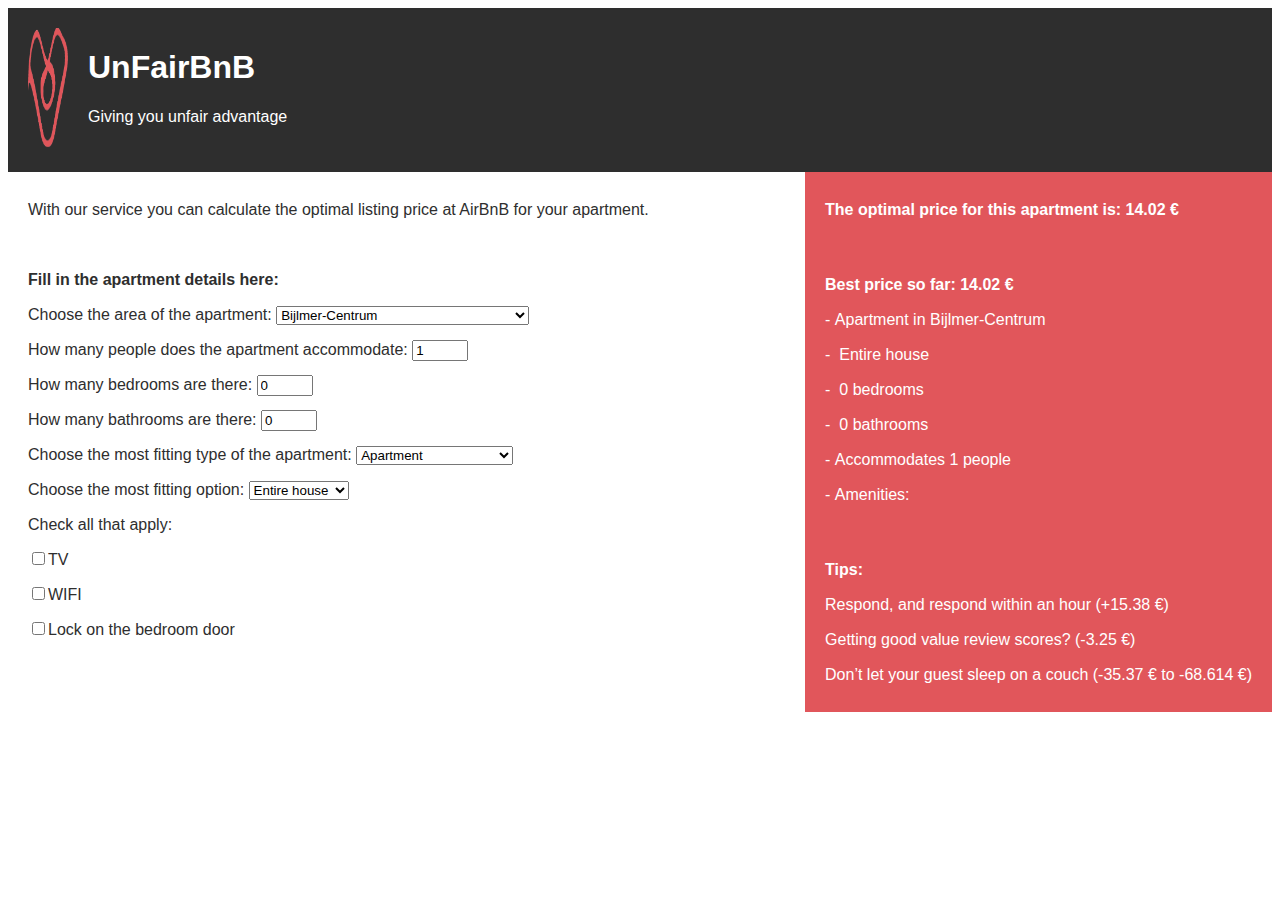
<file: index.html>
<!DOCTYPE html>
<html>
<head>
    <meta charset="UTF-8">
    <script src='https://ajax.googleapis.com/ajax/libs/jquery/3.3.1/jquery.min.js'></script>
    <link rel='stylesheet' type='text/css' href='styles.css'>
    <title>UnFairBnB</title>
    <script>
        const areas = {
            'Bijlmer-Centrum': -16.5901885485972,
            'Bijlmer-Oost': -26.3441147596606,
            'Bos en Lommer': 0.106285257748243,
            'Buitenveldert - Zuidas': -1.95691123291435,
            'Centrum-Oost': 41.0683240323453,
            'Centrum-West': 48.5007837199162,
            'De Aker - Nieuw Sloten': -12.6923941492469,
            'De Baarsjes - Oud-West': 16.4297004879027,
            'De Pijp - Rivierenbuurt': 22.0774719849269,
            'Gaasperdam - Driemond': 17.9065262678096,
            'Geuzenveld - Slotermeer': -15.7073629684048,
            'IJburg - Zeeburgereiland': -9.50698742554501,
            'Noord-Oost': -20.2437845867141,
            'Noord-West': -19.1458015605343,
            'Oostelijk Havengebied - Indische Buurt': 3.31884805229588,
            'Osdorp': -10.497415646301,
            'Oud-Noord': -3.24027924599052,
            'Oud-Oost': 10.879119723531,
            'Slotervaart': -4.85328360581675,
            'Watergraafsmeer': 3.04725184514362,
            'Westerpark': 16.6259862841368,
            'Zuid': 21.2939820181536,
        };

        const types = {
            'Apartment hotel': 36.0442776194833,
            'Apartment': -43.9350371003921,
            'Barn': -27.4391410989611,
            'Bed and breakfast': -32.4566798703392,
            'Boat': -19.7763033479595,
            'Boutique hotel': -25.145065336851,
            'Bungalow': -17.6715195515565,
            'Bus': 142.498436158103,
            'Cabin': -26.6866968654737,
            'Camper/RV': -62.6106045508645,
            'Campsite': -47.430773920542,
            'Casa particular (Cuba)': -28.6673657671107,
            'Castle': -26.9480406097201,
            'Chalet': -41.2541602450477,
            'Condominium': -40.5187028757847,
            'Cottage': -45.1635331110595,
            'Earth house': -74.8798998455128,
            'Guest suite': -34.5864683800079,
            'Guesthouse': -23.200519529749,
            'Hostel': -62.7842766958498,
            'Hotel': 0.387784689717137,
            'House': -42.1280255800119,
            'Houseboat': -2.51720556954584,
            'Lighthouse': 709.239499124008,
            'Loft': -15.789557982541,
            'Nature lodge': 2.33998328825368,
            'Other': -40.407724513913,
            'Serviced apartment': 2.45500767413932,
            'Tent': -16.5560416176493,
            'Tiny house': -25.8221450835622,
            'Townhouse': -34.1932432135826,
            'Villa': -1.25682968650304,
            'Windmill': 15.9008080635087,
            'Yurt': -24.3775312585497,
        };

        const privacy = {
            'Entire house': 30.9755527513641,
            'Private room': 0.100820448469901,
            'Shared room': -6.413669791266,
        };

        function create_apartment() {
            a = document.getElementById('area')
            t = document.getElementById('type')
            p = document.getElementById('private')
            let apartment = {
                price: 0,
                accommodates: document.getElementById('acco').value,
                bedrooms: document.getElementById('beds').value,
                baths: document.getElementById('baths').value,
                area: a.options[a.selectedIndex].text,
                type: t.options[t.selectedIndex].text,
                private: p.options[p.selectedIndex].text,
                tv: document.getElementById('tv').checked,
                wifi: document.getElementById('wifi').checked,
                lock_on_bedroom_door: document.getElementById('lock').checked
            }
            apartment.price = 24.6627034085684 
                + apartment.accommodates * 18.9030211764788 
                + apartment.baths * 18.4268467267908 
                + apartment.bedrooms * 15.4129122866789 
                + (apartment.wifi ? 8.59565905101437 : 0) 
                + (apartment.tv ? 8.12106354460741 : 0) 
                + (apartment.lock_on_bedroom_door ? 5.3093041886222 : 0) 
                + areas[apartment.area] 
                + types[apartment.type] 
                + privacy[apartment.private]
            return apartment
        }

        let best

        function update_price() {
            const apartment = create_apartment()
            best = (best.price <= apartment.price) ? apartment : best
            
            const amenities = []
            if (apartment.tv) amenities.push('tv')
            if (apartment.wifi) amenities.push('wifi')
            if (apartment.lock_on_bedroom_door) amenities.push('lock on the bedroom door')
            const amen = amenities.join(', ')

            var div = document.getElementById('best')
            div.innerHTML =  '<b>Best price so far: ' + Number(best.price.toFixed(2)) 
                + '&nbsp;€</b><br>-&nbsp;' + best.type + ' in ' + best.area + '<br>-&nbsp; '
                + best.private +  '<br>-&nbsp; ' + best.bedrooms + ' bedrooms' + '<br>-&nbsp; ' 
                + best.baths + ' bathrooms<br>-&nbsp;Accommodates ' + best.accommodates 
                + ' people' + '<br>-&nbsp;Amenities: ' + amen

            div = document.getElementById('results')
            div.innerHTML = 'The optimal price for this apartment is: ' 
                + Number(apartment.price.toFixed(2)) + '&nbsp;€';
        };

        $(document).ready(function(){
            best = create_apartment()
            update_price()
            $('#myForm input, #myForm select').change(update_price);
        });
    </script>
</head>
<body>

<div class='header'>
    <div id=logo>
        <img src='logo.png' width='40' height='120'></img>
    </div>
    <div id='title'>
        <h1>UnFairBnB</h1>
        <p>Giving you unfair advantage</p>
    </div>
</div>



<div id='container'>
    <div id='form'>
       
        <form id='myForm' method='post'> 
            With our service you can calculate the optimal listing price at AirBnB for your apartment.<br><br>
            <b>Fill in the apartment details here:</b><br>
            Choose the area of the apartment:
            <select id=area>
                <option value='area1' selected>Bijlmer-Centrum</option>
                <option value='area2'>Bijlmer-Oost</option>
                <option value='area3'>Bos en Lommer</option>
                <option value='area4'>Buitenveldert - Zuidas</option>
                <option value='area5'>Centrum-Oost</option>
                <option value='area6'>Centrum-West</option>
                <option value='area7'>De Aker - Nieuw Sloten</option>
                <option value='area8'>De Baarsjes - Oud-West</option>
                <option value='area9'>De Pijp - Rivierenbuurt</option>
                <option value='area10'>Gaasperdam - Driemond</option>
                <option value='area11'>Geuzenveld - Slotermeer</option>
                <option value='area12'>IJburg - Zeeburgereiland</option>
                <option value='area13'>Noord-Oost</option>
                <option value='area14'>Noord-West</option>
                <option value='area15'>Oostelijk Havengebied - Indische Buurt</option>
                <option value='area16'>Osdorp</option>
                <option value='area17'>Oud-Noord</option>
                <option value='area18'>Oud-Oost</option>
                <option value='area19'>Slotervaart</option>
                <option value='area20'>Watergraafsmeer</option>
                <option value='area21'>Westerpark</option>
                <option value='area22'>Zuid</option>
            </select>
            <br>
            How many people does the apartment accommodate:
            <input id=acco type='number' name='quantity' min='1' max='10' value='1'>
            <br>
            How many bedrooms are there:
            <input id=beds type='number' name='quantity' min='0' max='10' value='0'>
            <br>
            How many bathrooms are there:
            <input id=baths type='number' name='quantity' min='0' max='10' value='0'>
            <br>
            Choose the most fitting type of the apartment:
            <select id=type>
                <option value='type2' selected>Apartment</option>
                <option value='type1'>Apartment hotel</option>
                <option value='type3'>Barn</option>
                <option value='type4'>Bed and breakfast</option>
                <option value='type5'>Boat</option>
                <option value='type6'>Boutique hotel</option>
                <option value='type7'>Bungalow</option>
                <option value='type8'>Bus</option>
                <option value='type9'>Cabin</option>
                <option value='type10'>Camper/RV</option>
                <option value='type11'>Campsite</option>
                <option value='type12'>Casa particular (Cuba)</option>
                <option value='type13'>Castle</option>
                <option value='type14'>Chalet</option>
                <option value='type15'>Condominium</option>
                <option value='type16'>Cottage</option>
                <option value='type17'>Earth house</option>
                <option value='type18'>Guest suite</option>
                <option value='type19'>Guesthouse</option>
                <option value='type20'>Hostel</option>
                <option value='type21'>Hotel</option>
                <option value='type22'>House</option>
                <option value='type23'>Houseboat</option>
                <option value='type24'>Lighthouse</option>
                <option value='type25'>Loft</option>
                <option value='type26'>Nature lodge</option>
                <option value='type27'>Serviced apartment</option>
                <option value='type28'>Tent</option>
                <option value='type29'>Tiny house</option>
                <option value='type30'>Townhouse</option>
                <option value='type31'>Villa</option>
                <option value='type32'>Windmill</option>
                <option value='type33'>Yurt</option>
                <option value='type34'>Other</option>
            </select>
            <br>
            Choose the most fitting option:
            <select id=private>
                <option value='private3' selected>Entire house</option>
                <option value='private2'>Private room</option>
                <option value='private1'>Shared room</option>
            </select>
            <br>
            Check all that apply:
            <br>
            <input id=tv type='checkbox' name='tv' value='tv'>TV
            <br>
            <input id=wifi type='checkbox' name='wifi' value='wifi'>WIFI
            <br>
            <input id=lock type='checkbox' name='lock' value='lock'>Lock on the bedroom door
        </form>
    </div>
    <div id='allresults'>
        <div id=results>&nbsp;</div>
        <div id=best>&nbsp;</div>
        <div>
            <b>Tips:</b><br>
            Respond, and respond within an hour (+15.38&nbsp;€)<br>
            Getting good value review scores? (-3.25&nbsp;€)<br>
            Don’t let your guest sleep on a couch (-35.37&nbsp;€ to -68.614&nbsp;€)
        </div>
    </div>
</div>

</body>
</html>
</file>
<file: styles.css>
#title {
  padding-left: 20px;
}

h1 {
  font-family: Impact, Haettenschweiler, 'Arial Narrow Bold', sans-serif;
}

p {
  font-family: Verdana, Geneva, Tahoma, sans-serif;
}

.header {
  background-color: #2E2E2E;
  color: white;
  text-align: left;
  padding: 20px;
  display: flex;
  flex-direction: row;
}

#container{
  font-family: Verdana, Geneva, Tahoma, sans-serif;
  line-height: 35px;
  display: flex;
  flex-direction: row;
  justify-content: space-between;
}

#form {
  padding: 20px;
  min-width: 500px;
  color: #2E2E2E
}

#allresults {
  padding: 20px;
  min-width: 400px;
  max-width: 500px;
  background-color: #e1565b;
  color: white;
}

#best {
  padding-block-end: 40px;
}

#results {
  font-weight: bold;
  padding-block-end: 40px;
}

#myForm {
  padding-block-end: 20px;
}

.label {
  display: block;
}

button {
  background-color: #2E2E2E;
  border: none;
  color: white;
  padding: 15px 32px;
  text-align: center;
  text-decoration: none;
  display: inline-block;
  font-size: 16px;
}
</file>
